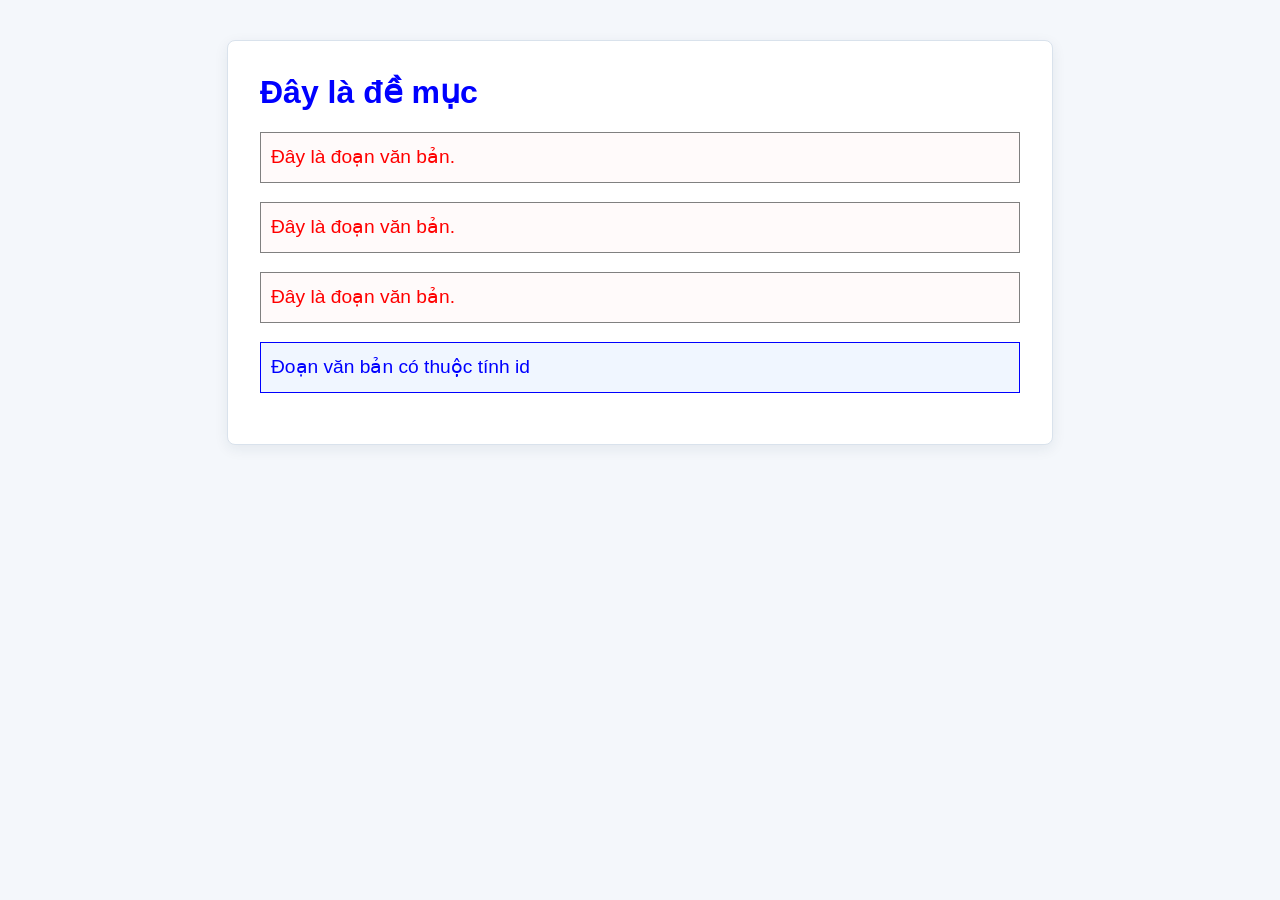
<file: index.html>
<!DOCTYPE html>
<html lang="vi">
<head>
    <meta charset="UTF-8">
    <meta name="viewport" content="width=device-width, initial-scale=1.0">
    <title>Thực hành sử dụng CSS</title>
    <style>
        body {
            margin: 0;
            padding: 40px 20px;
            background-color: #f4f7fb;
        }

        .container {
            max-width: 760px;
            margin: 0 auto;
            padding: 32px;
            background-color: #ffffff;
            border: 1px solid #d9e2ec;
            border-radius: 8px;
            box-shadow: 0 4px 14px rgba(31, 52, 73, 0.08);
        }

        h1 {
            margin-top: 0;
            color: blue;
            font-family: Tahoma, sans-serif;
            font-size: 200%;
        }

        p {
            color: red;
            font-family: Arial, sans-serif;
            font-size: 120%;
            line-height: 1.5;
            border: 1px solid grey;
            padding: 10px;
            background-color: #fffafa;
        }

        #element1 {
            color: blue;
            border-color: blue;
            background-color: #f0f6ff;
        }
    </style>
</head>
<body>
    <main class="container">
        <h1>Đây là đề mục</h1>

        <p>Đây là đoạn văn bản.</p>
        <p>Đây là đoạn văn bản.</p>
        <p>Đây là đoạn văn bản.</p>
        <p id="element1">Đoạn văn bản có thuộc tính id</p>
    </main>
</body>
</html>
</file>
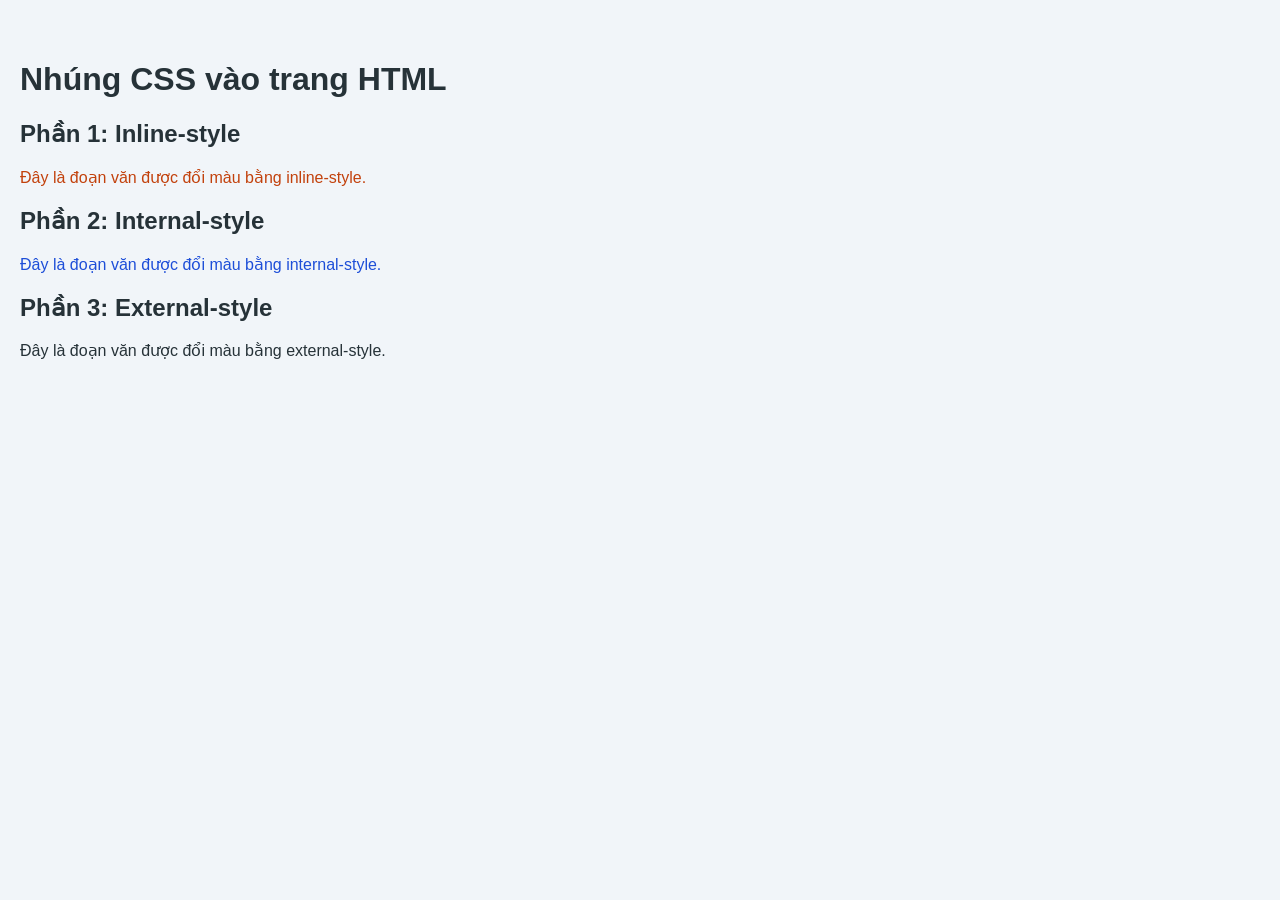
<file: index (1).html>
<!DOCTYPE html>
<html lang="vi">
<head>
    <meta charset="UTF-8">
    <meta name="viewport" content="width=device-width, initial-scale=1.0">
    <title>Nhúng CSS vào trang HTML</title>

    <!-- Phần 2: Internal CSS -->
    <style>
        .internal-example {
            color: #1d4ed8;
        }
    </style>

    <!-- Phần 3: External CSS -->
    <link rel="stylesheet" href="style.css">
</head>
<body>
    <main class="page">
        <h1>Nhúng CSS vào trang HTML</h1>

        <!-- Phần 1: Inline CSS -->
        <section class="example inline-section">
            <h2>Phần 1: Inline-style</h2>
            <p style="color: #c2410c;">
                Đây là đoạn văn được đổi màu bằng inline-style.
            </p>
        </section>

        <!-- Phần 2: Internal CSS -->
        <section class="example internal-section">
            <h2>Phần 2: Internal-style</h2>
            <p class="internal-example">
                Đây là đoạn văn được đổi màu bằng internal-style.
            </p>
        </section>

        <!-- Phần 3: External CSS -->
        <section class="example external-section">
            <h2>Phần 3: External-style</h2>
            <p class="external-example">
                Đây là đoạn văn được đổi màu bằng external-style.
            </p>
        </section>
    </main>
</body>
</html>
</file>
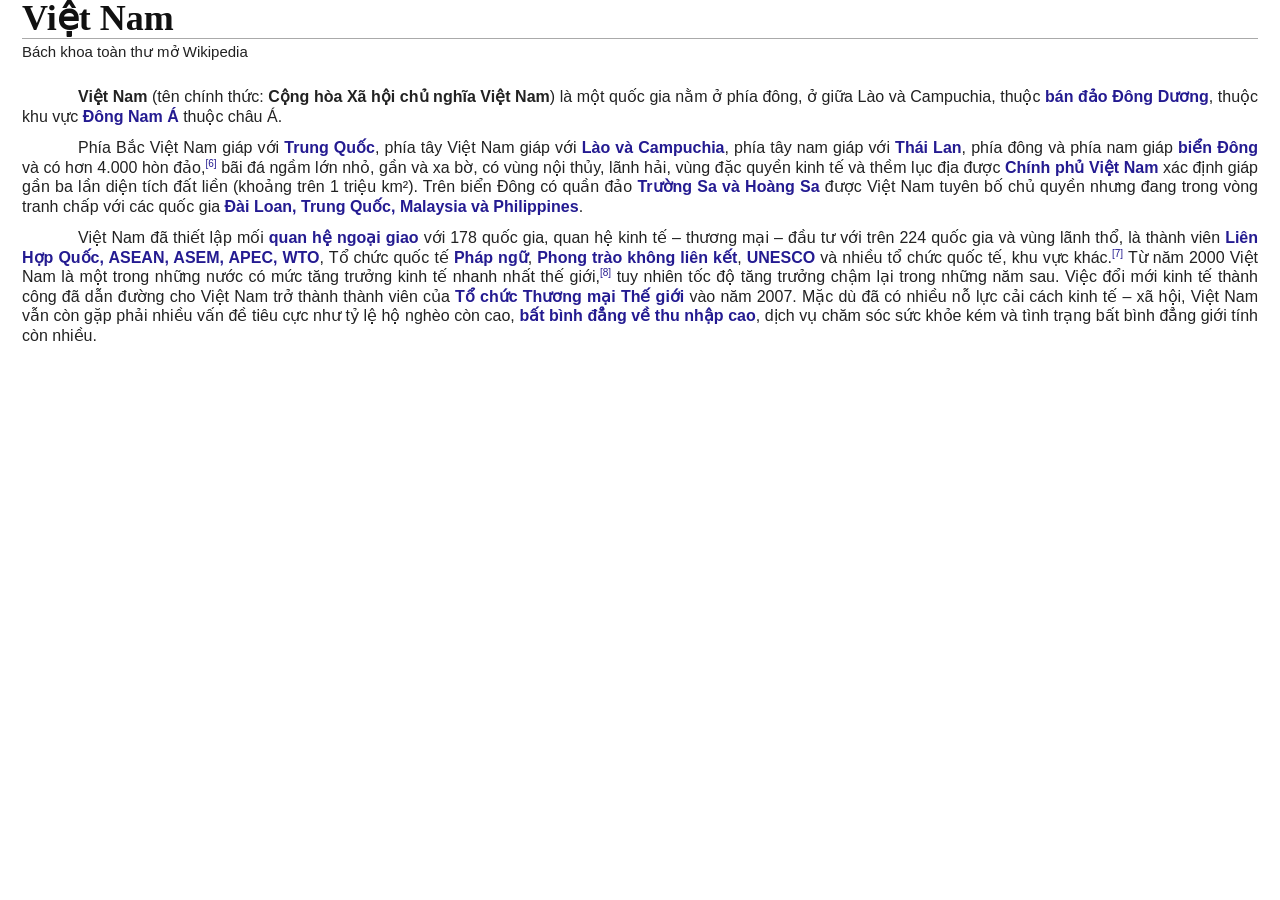
<file: index (2).html>
<!DOCTYPE html>
<html lang="vi">
<head>
  <meta charset="UTF-8" />
  <meta name="viewport" content="width=device-width, initial-scale=1.0" />
  <title>Việt Nam</title>
  <style>
    * {
      box-sizing: border-box;
    }

    body {
      margin: 0;
      padding: 0 22px 28px;
      color: #222;
      background-color: #fff;
      font-family: Arial, Helvetica, sans-serif;
      font-size: 16px;
      line-height: 1.22;
    }

    h1 {
      margin: 0;
      padding-bottom: 2px;
      border-bottom: 1px solid #aaa;
      color: #111;
      font-family: Georgia, "Times New Roman", serif;
      font-size: 36px;
      font-weight: 700;
      line-height: 1;
    }

    .subtitle {
      margin: 4px 0 26px;
      font-size: 15px;
    }

    p {
      margin: 0 0 12px;
      text-align: justify;
      text-indent: 56px;
    }

    strong {
      font-weight: 700;
    }

    a {
      color: #241b91;
      text-decoration: none;
      font-weight: 700;
    }

    sup {
      color: #241b91;
      font-size: 10px;
      line-height: 0;
    }
  </style>
</head>
<body>
  <h1>Việt Nam</h1>
  <div class="subtitle">Bách khoa toàn thư mở Wikipedia</div>

  <main>
    <p>
      <strong>Việt Nam</strong> (tên chính thức: <strong>Cộng hòa Xã hội chủ nghĩa Việt Nam</strong>) là một quốc gia nằm ở phía đông,
      ở giữa Lào và Campuchia, thuộc <a href="#">bán đảo Đông Dương</a>, thuộc khu vực <a href="#">Đông Nam Á</a> thuộc châu Á.
    </p>

    <p>
      Phía Bắc Việt Nam giáp với <a href="#">Trung Quốc</a>, phía tây Việt Nam giáp với <a href="#">Lào và Campuchia</a>, phía tây nam giáp với
      <a href="#">Thái Lan</a>, phía đông và phía nam giáp <a href="#">biển Đông</a> và có hơn 4.000 hòn đảo,<sup>[6]</sup> bãi đá ngầm lớn nhỏ,
      gần và xa bờ, có vùng nội thủy, lãnh hải, vùng đặc quyền kinh tế và thềm lục địa được <a href="#">Chính phủ Việt Nam</a> xác định giáp gần ba
      lần diện tích đất liền (khoảng trên 1 triệu km²). Trên biển Đông có quần đảo <a href="#">Trường Sa và Hoàng Sa</a> được Việt Nam tuyên bố chủ quyền
      nhưng đang trong vòng tranh chấp với các quốc gia <a href="#">Đài Loan, Trung Quốc, Malaysia và Philippines</a>.
    </p>

    <p>
      Việt Nam đã thiết lập mối <a href="#">quan hệ ngoại giao</a> với 178 quốc gia, quan hệ kinh tế – thương mại – đầu tư với trên 224 quốc gia
      và vùng lãnh thổ, là thành viên <a href="#">Liên Hợp Quốc, ASEAN, ASEM, APEC, WTO</a>, Tổ chức quốc tế <a href="#">Pháp ngữ</a>, <a href="#">Phong trào
      không liên kết</a>, <a href="#">UNESCO</a> và nhiều tổ chức quốc tế, khu vực khác.<sup>[7]</sup> Từ năm 2000 Việt Nam là một trong những nước có
      mức tăng trưởng kinh tế nhanh nhất thế giới,<sup>[8]</sup> tuy nhiên tốc độ tăng trưởng chậm lại trong những năm sau. Việc đổi mới kinh tế thành
      công đã dẫn đường cho Việt Nam trở thành thành viên của <a href="#">Tổ chức Thương mại Thế giới</a> vào năm 2007. Mặc dù đã có nhiều nỗ lực cải
      cách kinh tế – xã hội, Việt Nam vẫn còn gặp phải nhiều vấn đề tiêu cực như tỷ lệ hộ nghèo còn cao, <a href="#">bất bình đẳng về thu nhập cao</a>,
      dịch vụ chăm sóc sức khỏe kém và tình trạng bất bình đẳng giới tính còn nhiều.
    </p>
  </main>
</body>
</html>

<!--
  Các thuộc tính CSS được sử dụng:
  - font-family, font-size, font-weight
  - color, background-color
  - text-align, text-indent, text-decoration
  - line-height, border-bottom, margin, padding
-->
</file>
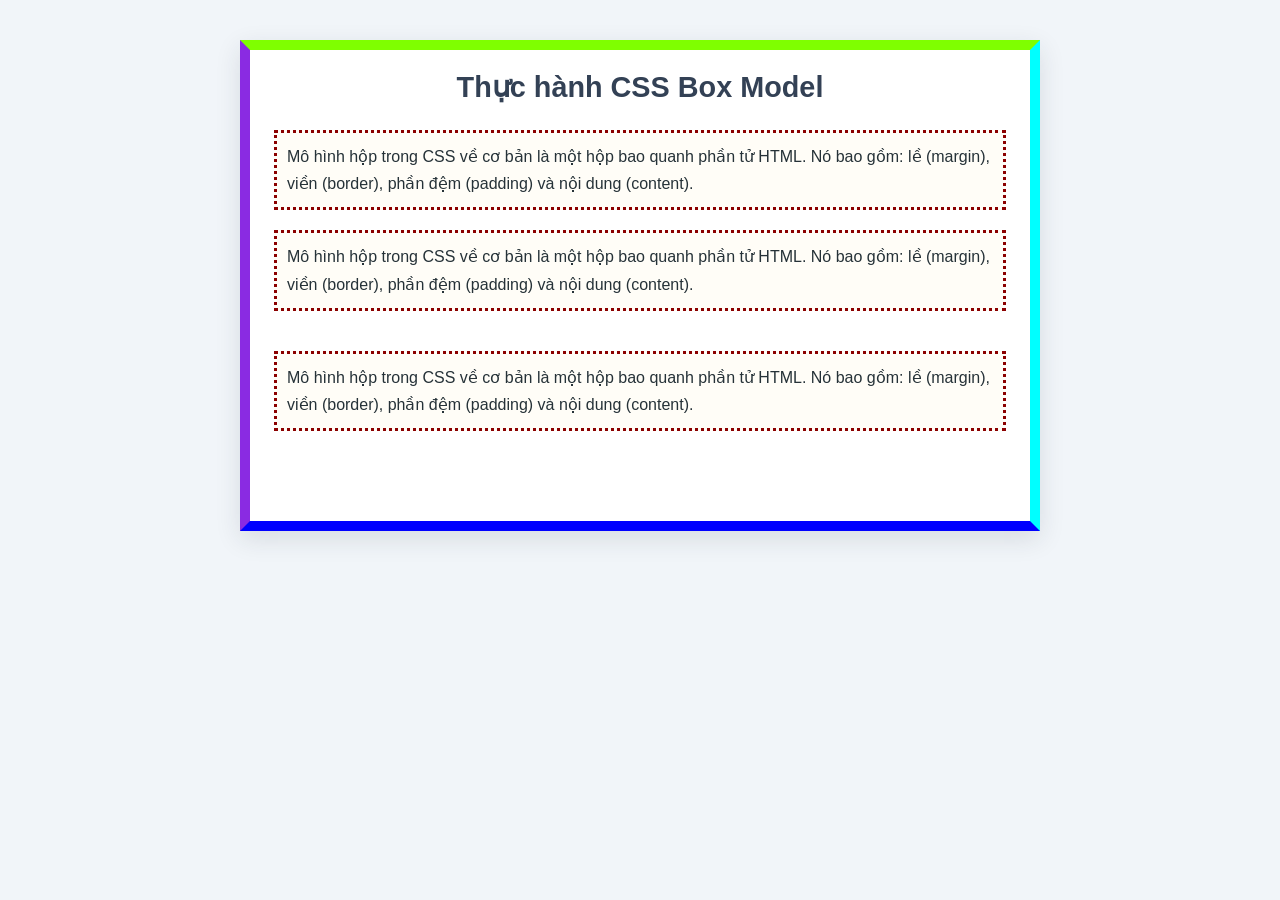
<file: index (5).html>
<!DOCTYPE html>
<html lang="vi">
<head>
    <meta charset="UTF-8">
    <meta name="viewport" content="width=device-width, initial-scale=1.0">
    <title>Sử dụng Box Model</title>
    <link rel="stylesheet" href="style.css">
</head>
<body>
    <main class="boxmodel">
        <h1>Thực hành CSS Box Model</h1>

        <p id="boxmodel1">
            Mô hình hộp trong CSS về cơ bản là một hộp bao quanh phần tử HTML.
            Nó bao gồm: lề (margin), viền (border), phần đệm (padding) và nội dung (content).
        </p>
        <p id="boxmodel2">
            Mô hình hộp trong CSS về cơ bản là một hộp bao quanh phần tử HTML.
            Nó bao gồm: lề (margin), viền (border), phần đệm (padding) và nội dung (content).
        </p>
        <p id="boxmodel3">
            Mô hình hộp trong CSS về cơ bản là một hộp bao quanh phần tử HTML.
            Nó bao gồm: lề (margin), viền (border), phần đệm (padding) và nội dung (content).
        </p>
    </main>
</body>
</html>
</file>
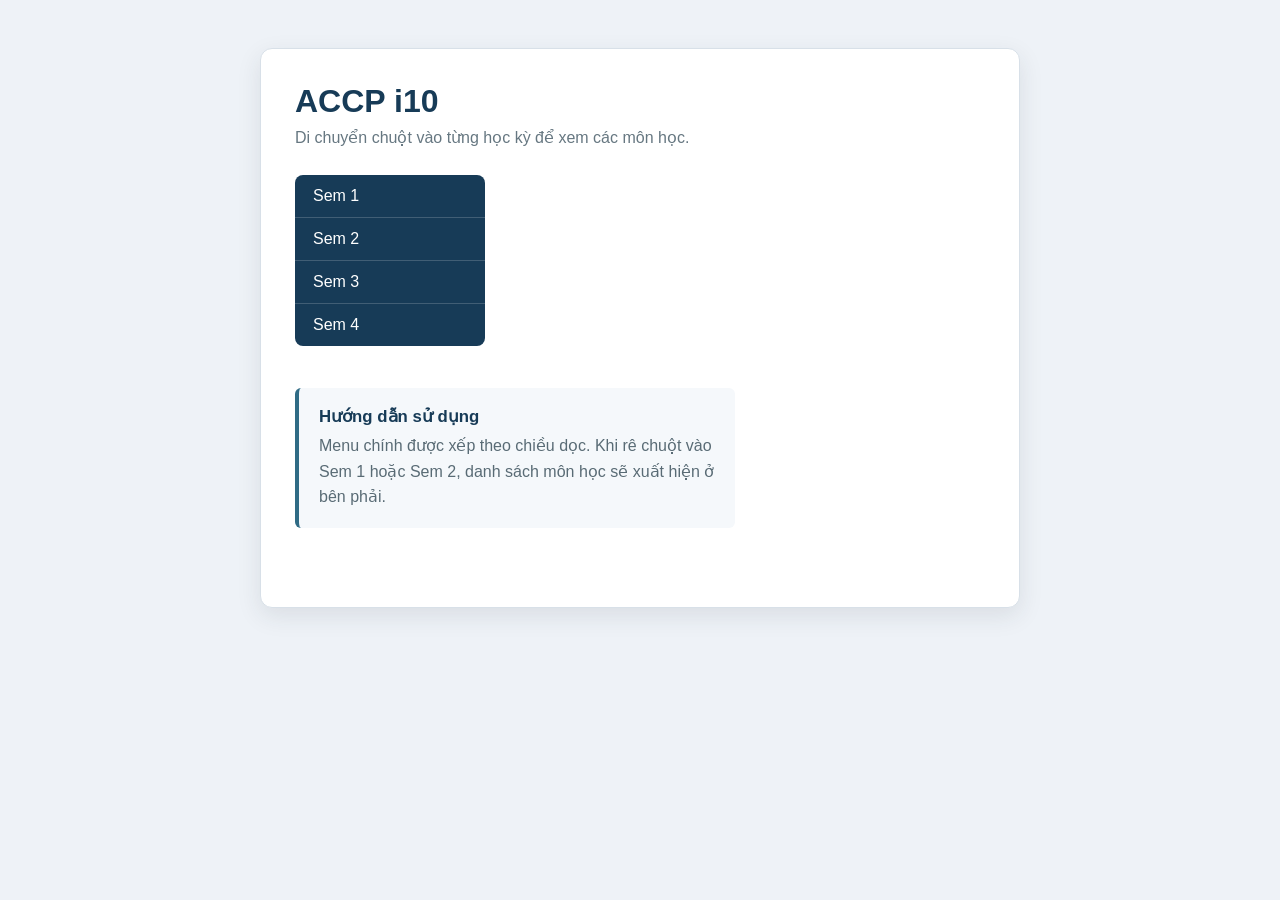
<file: index (6).html>
<!DOCTYPE html>
<html lang="vi">
<head>
    <meta charset="UTF-8">
    <meta name="viewport" content="width=device-width, initial-scale=1.0">
    <title>Menu dọc ACCP i10</title>
    <link rel="stylesheet" href="styles.css">
</head>
<body>
    <main class="page">
        <h1>ACCP i10</h1>
        <p class="intro">Di chuyển chuột vào từng học kỳ để xem các môn học.</p>

        <div id="menu" aria-label="Menu chương trình học">
            <ul>
                <li>
                    <a href="#sem-1">Sem 1</a>
                    <ul>
                        <li><a href="#computing">Computing Fundamentals</a></li>
                        <li><a href="#c-programming">C Programming</a></li>
                        <li><a href="#dynamic-website">Building Dynamic Website</a></li>
                        <li><a href="#sql">MS Transact-SQL</a></li>
                        <li><a href="#project-1">Project</a></li>
                    </ul>
                </li>
                <li>
                    <a href="#sem-2">Sem 2</a>
                    <ul>
                        <li><a href="#cloud">Cloud Computing</a></li>
                        <li><a href="#apj-1">APJ - I</a></li>
                        <li><a href="#apj-2">APJ - II</a></li>
                        <li><a href="#apj-3">APJ - III</a></li>
                        <li><a href="#eproject">eProject</a></li>
                    </ul>
                </li>
                <li><a href="#sem-3">Sem 3</a></li>
                <li><a href="#sem-4">Sem 4</a></li>
            </ul>
        </div>

        <section class="note">
            <h2>Hướng dẫn sử dụng</h2>
            <p>Menu chính được xếp theo chiều dọc. Khi rê chuột vào Sem 1 hoặc Sem 2, danh sách môn học sẽ xuất hiện ở bên phải.</p>
        </section>
    </main>
</body>
</html>
</file>
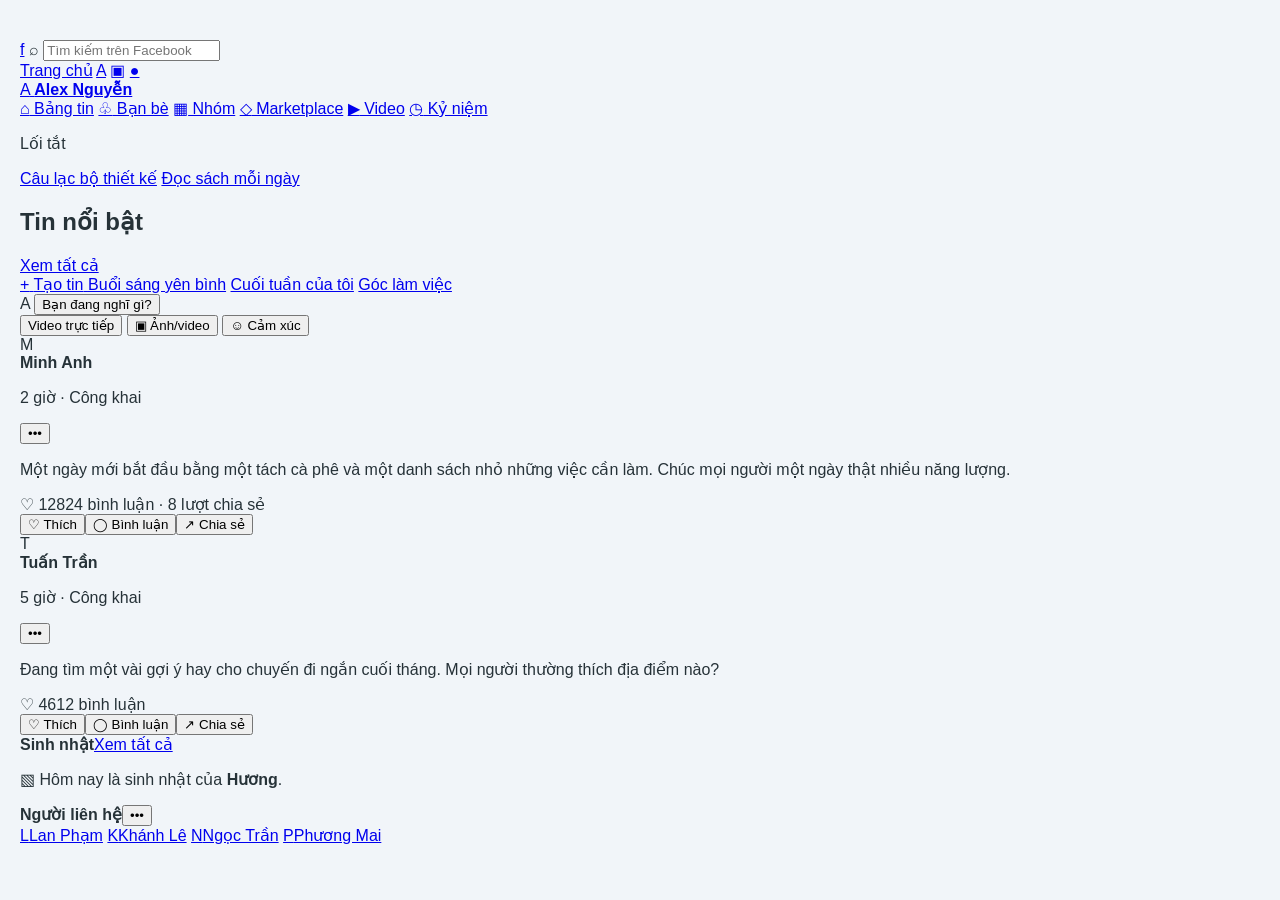
<file: index (8).html>
<!DOCTYPE html>
<html lang="vi">
<head>
    <meta charset="UTF-8">
    <meta name="viewport" content="width=device-width, initial-scale=1.0">
    <title>Facebook Lite UI</title>
    <link rel="stylesheet" href="style.css">
</head>
<body>
    <header class="fixed-header">
        <a class="brand" href="#home" aria-label="Trang chủ Facebook">f</a>
        <label class="search-box">
            <span class="search-icon">⌕</span>
            <input type="search" placeholder="Tìm kiếm trên Facebook" aria-label="Tìm kiếm">
        </label>
        <nav class="header-actions" aria-label="Điều hướng tài khoản">
            <a href="#home">Trang chủ</a>
            <a class="avatar avatar-small" href="#profile">A</a>
            <a class="header-icon" href="#messages" aria-label="Tin nhắn">▣</a>
            <a class="header-icon" href="#notifications" aria-label="Thông báo">●</a>
        </nav>
    </header>

    <div class="app-shell" id="home">
        <aside class="sidebar sidebar-left" aria-label="Menu chính">
            <a class="profile-link" href="#profile">
                <span class="avatar">A</span>
                <strong>Alex Nguyễn</strong>
            </a>
            <nav class="side-nav">
                <a class="active" href="#home"><span>⌂</span> Bảng tin</a>
                <a href="#friends"><span>♧</span> Bạn bè</a>
                <a href="#groups"><span>▦</span> Nhóm</a>
                <a href="#marketplace"><span>◇</span> Marketplace</a>
                <a href="#watch"><span>▶</span> Video</a>
                <a href="#memories"><span>◷</span> Kỷ niệm</a>
            </nav>
            <div class="sidebar-divider"></div>
            <p class="side-label">Lối tắt</p>
            <a class="shortcut" href="#design-group">Câu lạc bộ thiết kế</a>
            <a class="shortcut" href="#book-group">Đọc sách mỗi ngày</a>
        </aside>

        <main class="feed" aria-label="Bảng tin">
            <section class="stories-card" aria-label="Tin nổi bật">
                <div class="section-heading">
                    <h1>Tin nổi bật</h1>
                    <a href="#all-stories">Xem tất cả</a>
                </div>
                <div class="stories-row">
                    <a class="story story-create" href="#create-story">
                        <span class="story-avatar avatar">+</span>
                        <span>Tạo tin</span>
                    </a>
                    <a class="story story-one" href="#story-1"><span>Buổi sáng yên bình</span></a>
                    <a class="story story-two" href="#story-2"><span>Cuối tuần của tôi</span></a>
                    <a class="story story-three" href="#story-3"><span>Góc làm việc</span></a>
                </div>
            </section>

            <section class="composer card" aria-label="Tạo bài viết">
                <div class="composer-top">
                    <span class="avatar">A</span>
                    <button class="composer-input">Bạn đang nghĩ gì?</button>
                </div>
                <div class="composer-actions">
                    <button><span class="live-dot"></span> Video trực tiếp</button>
                    <button><span class="photo-icon">▣</span> Ảnh/video</button>
                    <button><span class="smile-icon">☺</span> Cảm xúc</button>
                </div>
            </section>

            <article class="post card">
                <div class="post-header">
                    <span class="avatar avatar-blue">M</span>
                    <div>
                        <strong>Minh Anh</strong>
                        <p>2 giờ · Công khai</p>
                    </div>
                    <button class="more" aria-label="Tùy chọn bài viết">•••</button>
                </div>
                <p class="post-text">Một ngày mới bắt đầu bằng một tách cà phê và một danh sách nhỏ những việc cần làm. Chúc mọi người một ngày thật nhiều năng lượng.</p>
                <div class="post-image post-image-sunrise" role="img" aria-label="Minh họa buổi sáng bên cửa sổ"></div>
                <div class="post-stats"><span>♡ 128</span><span>24 bình luận · 8 lượt chia sẻ</span></div>
                <div class="post-actions"><button>♡ Thích</button><button>◯ Bình luận</button><button>↗ Chia sẻ</button></div>
            </article>

            <article class="post card">
                <div class="post-header">
                    <span class="avatar avatar-green">T</span>
                    <div>
                        <strong>Tuấn Trần</strong>
                        <p>5 giờ · Công khai</p>
                    </div>
                    <button class="more" aria-label="Tùy chọn bài viết">•••</button>
                </div>
                <p class="post-text">Đang tìm một vài gợi ý hay cho chuyến đi ngắn cuối tháng. Mọi người thường thích địa điểm nào?</p>
                <div class="post-stats"><span>♡ 46</span><span>12 bình luận</span></div>
                <div class="post-actions"><button>♡ Thích</button><button>◯ Bình luận</button><button>↗ Chia sẻ</button></div>
            </article>
        </main>

        <aside class="sidebar sidebar-right" aria-label="Thông tin bên phải">
            <div class="right-heading"><strong>Sinh nhật</strong><a href="#birthdays">Xem tất cả</a></div>
            <p class="birthday"><span class="gift">▧</span> Hôm nay là sinh nhật của <strong>Hương</strong>.</p>
            <div class="sidebar-divider"></div>
            <div class="right-heading"><strong>Người liên hệ</strong><button aria-label="Tùy chọn liên hệ">•••</button></div>
            <a class="contact" href="#contact-1"><span class="status-dot"></span><span class="avatar avatar-yellow">L</span><span>Lan Phạm</span></a>
            <a class="contact" href="#contact-2"><span class="status-dot"></span><span class="avatar avatar-blue">K</span><span>Khánh Lê</span></a>
            <a class="contact" href="#contact-3"><span class="status-dot"></span><span class="avatar avatar-purple">N</span><span>Ngọc Trần</span></a>
            <a class="contact" href="#contact-4"><span class="status-dot offline"></span><span class="avatar avatar-green">P</span><span>Phương Mai</span></a>
        </aside>
    </div>
</body>
</html>
</file>
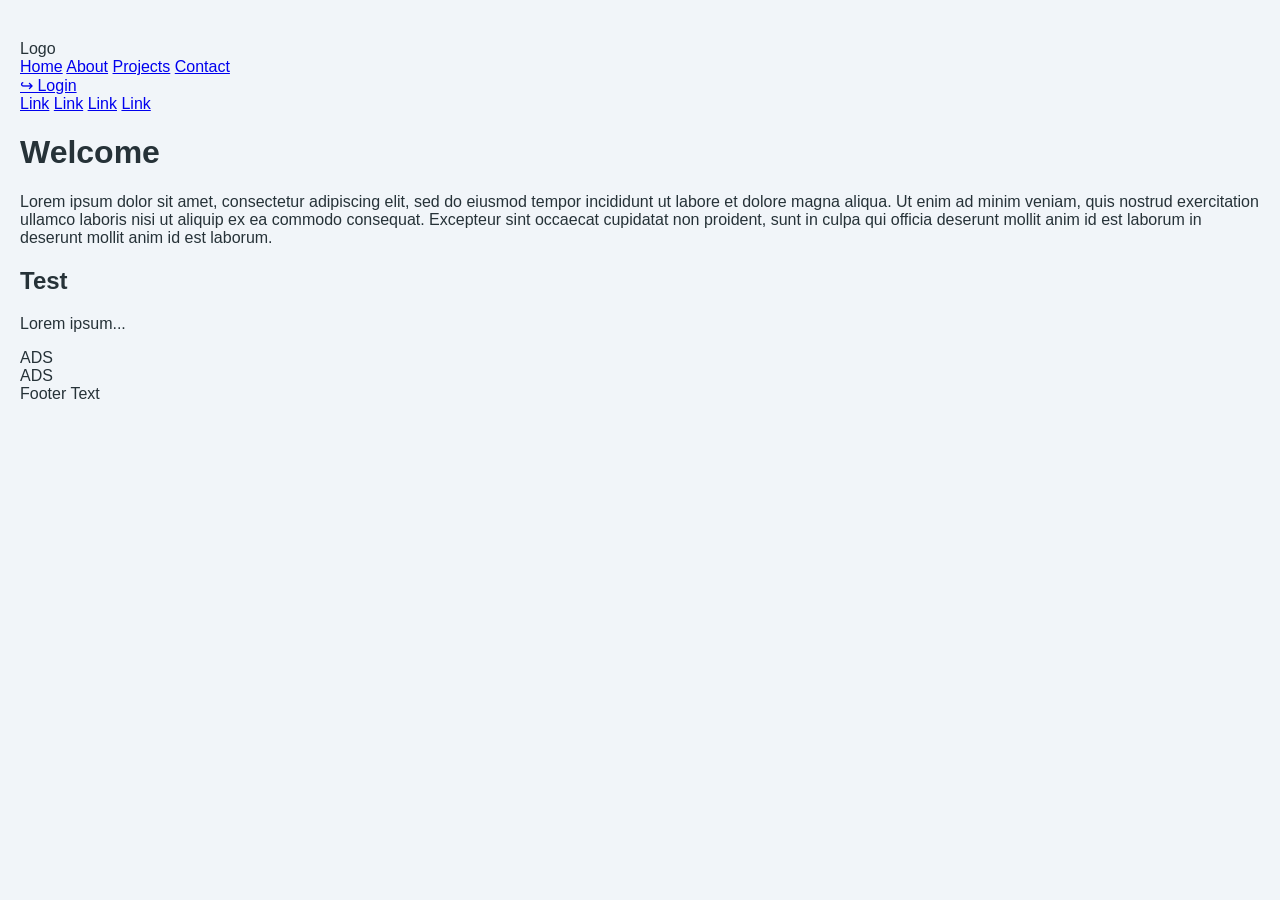
<file: index (9).html>
<!DOCTYPE html>
<html lang="vi">
<head>
    <meta charset="UTF-8">
    <meta name="viewport" content="width=device-width, initial-scale=1.0">
    <title>Responsive Layout</title>
    <link rel="stylesheet" href="style.css">
</head>
<body>
    <div class="page">
        <div class="header">
            <div class="logo">Logo</div>
            <div class="navigation">
                <a class="active" href="#home">Home</a>
                <a href="#about">About</a>
                <a href="#projects">Projects</a>
                <a href="#contact">Contact</a>
            </div>
            <a class="login" href="#login">↪ Login</a>
        </div>

        <div class="content-row">
            <div class="left-column">
                <a href="#link-1">Link</a>
                <a href="#link-2">Link</a>
                <a href="#link-3">Link</a>
                <a href="#link-4">Link</a>
            </div>

            <div class="main-column" id="home">
                <h1>Welcome</h1>
                <p>Lorem ipsum dolor sit amet, consectetur adipiscing elit, sed do eiusmod tempor incididunt ut labore et dolore magna aliqua. Ut enim ad minim veniam, quis nostrud exercitation ullamco laboris nisi ut aliquip ex ea commodo consequat. Excepteur sint occaecat cupidatat non proident, sunt in culpa qui officia deserunt mollit anim id est laborum in deserunt mollit anim id est laborum.</p>

                <div class="divider"></div>

                <h2>Test</h2>
                <p>Lorem ipsum...</p>
            </div>

            <div class="right-column">
                <div class="ad-box">ADS</div>
                <div class="ad-box">ADS</div>
            </div>
        </div>

        <div class="footer">Footer Text</div>
    </div>
</body>
</html>
</file>
<file: style.css>
* {
    box-sizing: border-box;
}

body {
    margin: 0;
    padding: 40px 20px;
    background: #f1f5f9;
    color: #263238;
    font-family: Arial, sans-serif;
}

.boxmodel {
    width: min(800px, 100%);
    margin: 0 auto;
    padding: 10px 24px 30px;
    background: #ffffff;
    border-width: 10px;
    border-color: chartreuse aqua blue blueviolet;
    border-style: solid;
    box-shadow: 0 8px 24px rgba(30, 41, 59, 0.12);
}

.boxmodel h1 {
    margin: 10px 0 26px;
    color: #334155;
    font-size: 1.8rem;
    text-align: center;
}

.boxmodel p {
    margin-top: 0;
    border: 3px dotted darkred;
    padding: 10px;
    background: #fffdf7;
    line-height: 1.7;
}

#boxmodel1 {
    margin-bottom: 20px;
}

#boxmodel2 {
    margin-bottom: 40px;
}

#boxmodel3 {
    margin-bottom: 60px;
}
</file>
<file: styles.css>
* {
    box-sizing: border-box;
}

:root {
    font-family: Arial, sans-serif;
    color: #263238;
    background: #eef2f7;
}

body {
    margin: 0;
    padding: 48px 24px;
}

.page {
    max-width: 760px;
    min-height: 560px;
    margin: 0 auto;
    padding: 34px;
    background: #ffffff;
    border: 1px solid #d8e0e8;
    border-radius: 12px;
    box-shadow: 0 8px 24px rgba(38, 50, 56, 0.1);
}

h1 {
    margin: 0;
    color: #173b57;
    font-size: 2rem;
}

.intro {
    margin: 8px 0 28px;
    color: #667781;
}

#menu,
#menu ul,
#menu li {
    padding: 0;
    margin: 0;
}

#menu {
    position: relative;
    min-height: 160px;
    width: 190px;
    z-index: 2;
}

#menu li {
    position: relative;
    width: 190px;
    min-height: 42px;
    list-style: none;
    background-color: #173b57;
    border-bottom: 1px solid rgba(255, 255, 255, 0.18);
    line-height: 42px;
    cursor: pointer;
}

#menu > ul > li:first-child {
    border-radius: 8px 8px 0 0;
}

#menu > ul > li:last-child {
    border-radius: 0 0 8px 8px;
    border-bottom: 0;
}

#menu li a {
    display: block;
    min-height: 42px;
    padding: 0 18px;
    color: #ffffff;
    text-decoration: none;
    white-space: nowrap;
}

#menu li:hover,
#menu li:focus-within {
    background-color: #c94c4c;
}

/* Ẩn submenu bên phải menu chính. */
#menu ul ul {
    position: absolute;
    top: 0;
    left: 190px;
    visibility: hidden;
    width: 250px;
    opacity: 0;
    transform: translateX(-8px);
    transition: opacity 160ms ease, transform 160ms ease, visibility 160ms ease;
}

/* Hiển thị submenu khi rê chuột hoặc dùng bàn phím. */
#menu ul li:hover > ul,
#menu ul li:focus-within > ul {
    visibility: visible;
    opacity: 1;
    transform: translateX(0);
}

#menu ul ul li {
    width: 250px;
    background-color: #2f6b85;
}

#menu ul ul li:first-child {
    border-radius: 8px 8px 0 0;
}

#menu ul ul li:last-child {
    border-radius: 0 0 8px 8px;
    border-bottom: 0;
}

#menu ul ul li:hover,
#menu ul ul li:focus-within {
    background-color: #d9784f;
}

.note {
    max-width: 440px;
    margin: 42px 0 0;
    padding: 18px 20px;
    background: #f5f8fb;
    border-left: 4px solid #2f6b85;
    border-radius: 6px;
}

.note h2 {
    margin: 0 0 6px;
    color: #173b57;
    font-size: 1.05rem;
}

.note p {
    margin: 0;
    color: #596b75;
    line-height: 1.6;
}

@media (max-width: 620px) {
    body {
        padding: 24px 14px;
    }

    .page {
        padding: 24px;
    }

    #menu,
    #menu li {
        width: 100%;
    }

    #menu ul ul {
        position: static;
        width: 100%;
        max-height: 0;
        overflow: hidden;
        transform: none;
    }

    #menu ul li:hover > ul,
    #menu ul li:focus-within > ul {
        max-height: 300px;
    }

    #menu ul ul li {
        width: 100%;
        padding-left: 16px;
        background-color: #2f6b85;
    }
}
</file>
